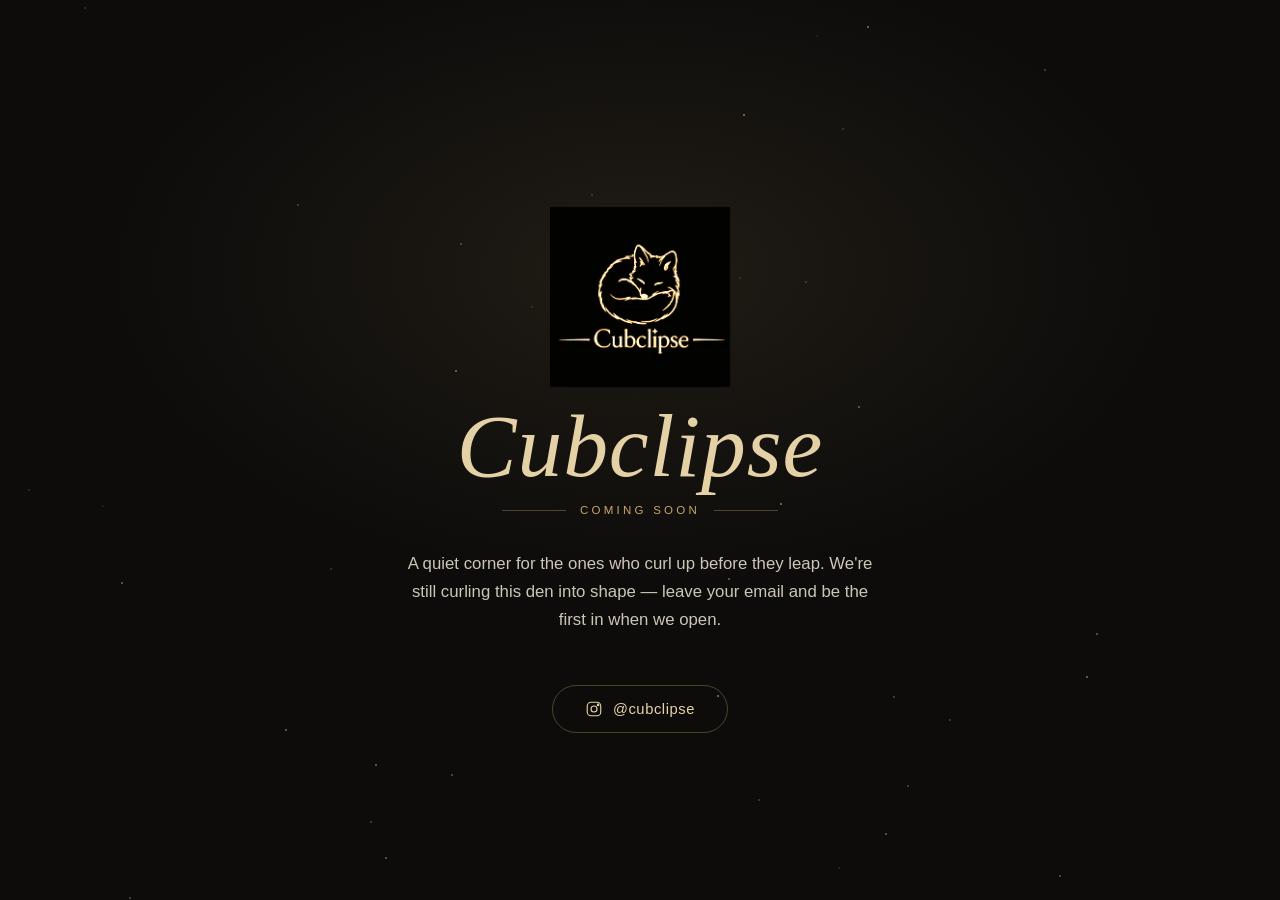
<file: index.html>
<!DOCTYPE html>
<html lang="en">
<head>
<title>Cubclipse — Est. 2026</title>
<meta charset="UTF-8">
<meta name="viewport" content="width=device-width, initial-scale=1.0">
<link rel="icon" href="assets/img/logo-black.webp">
<link rel="preconnect" href="https://fonts.googleapis.com">
<link href="https://fonts.googleapis.com/css2?family=Cormorant+Garamond:ital,wght@0,400;0,500;0,600;1,400&family=Jost:wght@300;400;500;600&display=swap" rel="stylesheet">
<link rel="stylesheet" href="assets/css/style.css">
<meta property="og:title" content="Cubclipse">
<meta property="og:description" content="A lifestyle brand for the ones who curl up before they leap.">
<meta property="og:type" content="website">

<script>
  (function (s, e, n, d, er) {
    s['Sender'] = er;
    s[er] = s[er] || function () {
      (s[er].q = s[er].q || []).push(arguments)
    }, s[er].l = 1 * new Date();
    s[er].on = function(event, callback) {
      s[er].listeners = s[er].listeners || {};
      (s[er].listeners[event] = s[er].listeners[event] || []).push(callback);
    };
    var a = e.createElement(n),
        m = e.getElementsByTagName(n)[0];
    a.async = 1;
    a.src = d;
    m.parentNode.insertBefore(a, m)
  })(window, document, 'script', 'https://cdn.sender.net/accounts_resources/universal.js', 'sender');
  sender('48e08bef6d5474')
</script>
  
</head>
<body>
<nav id="mainNav">
  <div class="nav-logo">
    <a href="index.html" style="display:flex;align-items:center;gap:10px;">
      <img src="assets/img/logo-black.webp" alt="Cubclipse">
      <span>Cubclipse</span>
    </a>
  </div>
  <div class="nav-links">
    <a href="collections/totes.html">Totes</a>
    <a href="collections/mugs.html">Mugs</a>
    <a href="collections/stickers.html">Stickers</a>
    <a href="index.html#story">Our Den</a>
  </div>
  <button class="nav-bag" id="navBag">
    <svg viewBox="0 0 24 24" fill="none" stroke="currentColor" stroke-width="1.5"><path d="M6 8h12l-1 12H7L6 8Z"/><path d="M9 8V6a3 3 0 0 1 6 0v2"/></svg>
    <span>Bag (<span id="bagCount">0</span>)</span>
  </button>
</nav>
<div id="cartOverlay"></div>
<aside id="cartDrawer">
  <div class="cart-head">
    <h3>Your Den</h3>
    <button class="cart-close" id="cartClose" aria-label="Close cart">×</button>
  </div>
  <div class="cart-items" id="cartItems"></div>
  <div class="cart-foot">
    <div class="cart-subtotal"><span>Subtotal</span><span class="amt" id="cartSubtotal">$0</span></div>
    <button class="btn btn-gold" style="width:100%; justify-content:center;" id="checkoutBtn">Checkout</button>
    <p class="cart-note">Shipping &amp; taxes calculated at checkout. Each product also links directly to its official Etsy listing for secure checkout.</p>
  </div>
</aside>
<div id="toast">Added to your den ✓</div>

<section class="hero">
  <div class="hero-stars" id="heroStars"></div>
  <div class="hero-logo-wrap">
    <img src="assets/img/logo-white.webp" alt="Cubclipse sleeping fox emblem" style="filter:invert(1) brightness(1.4) sepia(1) saturate(2) hue-rotate(-10deg);">
  </div>
  <h1 class="serif">Cubclipse</h1>
  <div class="hero-est">
    <div class="divider"><span class="rule"></span><span class="eyebrow on-dark">Est. 2026</span><span class="rule"></span></div>
  </div>
  <p class="hero-tagline">A quiet corner for the ones who curl up before they leap. Goods for slow mornings, soft hearts, and the wild still inside you.</p>
  <div class="hero-cta">
    <a href="#shop" class="btn btn-gold">Shop the Den</a>
    <a href="#story" class="btn btn-outline">Our Story</a>
  </div>
  <div class="scroll-cue"><span class="line"></span>Scroll</div>
</section>

<section class="story" id="story">
  <div class="wrap story-grid">
    <div class="story-emblem">
      <div class="story-emblem-inner">
        <img src="assets/img/logo-white.webp" alt="Sleeping fox" style="filter:invert(1) brightness(1.4) sepia(1) saturate(2) hue-rotate(-10deg);">
      </div>
    </div>
    <div class="story-content">
      <span class="eyebrow">The Name</span>
      <h2>Cub, curled into eclipse.</h2>
      <p>Every Cubclipse piece starts with the same image: a small fox, tail wrapped tight around itself, still for a moment before the world asks anything of it. That's the eclipse — not an ending, just a pause worth having.</p>
      <p>We design for people who move through loud lives but keep a den somewhere quiet. Totes for the commute, mugs for the mornings, stickers for whatever needs a little more fox in it.</p>
      <div class="story-sign">— the Cubclipse den</div>
    </div>
  </div>
</section>

<section class="collections" id="shop">
  <div class="wrap">
    <div class="collections-head">
      <span class="eyebrow">Shop By Collection</span>
      <h2>Pick your corner of the den</h2>
    </div>
    <div class="collection-tiles">
      <a class="collection-tile" href="collections/totes.html" id="tileTotes">
        <div class="tile-icon" id="tileTotesIcon"><svg viewBox="0 0 24 24" fill="none" stroke="currentColor" stroke-width="1.2"><path d="M6 8h12l-1 12H7L6 8Z"/><path d="M9 8V6a3 3 0 0 1 6 0v2"/></svg></div>
        <div class="tile-label"><h3>Tote Bags</h3><span id="tileTotesCount">In design</span></div>
      </a>
      <a class="collection-tile" href="collections/mugs.html" id="tileMugs">
        <div class="tile-icon" id="tileMugsIcon"><svg viewBox="0 0 24 24" fill="none" stroke="currentColor" stroke-width="1.2"><path d="M4 5h11v11a3 3 0 0 1-3 3H7a3 3 0 0 1-3-3V5Z"/><path d="M15 8h2a3 3 0 0 1 0 6h-2"/></svg></div>
        <div class="tile-label"><h3>Mugs</h3><span id="tileMugsCount">In design</span></div>
      </a>
      <a class="collection-tile" href="collections/stickers.html" id="tileStickers">
        <div class="tile-icon" id="tileStickersIcon"><svg viewBox="0 0 24 24" fill="none" stroke="currentColor" stroke-width="1.2"><circle cx="12" cy="12" r="8"/><path d="M9 12h6M12 9v6"/></svg></div>
        <div class="tile-label"><h3>Stickers</h3><span id="tileStickersCount">In design</span></div>
      </a>
    </div>
  </div>
</section>

<section class="follow">
  <div class="wrap">
    <span class="eyebrow on-dark">Found Us On Social?</span>
    <h2>Come curl up with us</h2>
    <p>New drops, behind-the-den looks, and the occasional fox photo dump — all on Instagram and TikTok first.</p>
    <a href="https://www.instagram.com/cubclipse/" target="_blank" rel="noopener" class="follow-handle">
      <svg width="18" height="18" viewBox="0 0 24 24" fill="none" stroke="currentColor" stroke-width="1.5"><rect x="3" y="3" width="18" height="18" rx="5"/><circle cx="12" cy="12" r="4"/><circle cx="17.5" cy="6.5" r="1"/></svg>
      @cubclipse
    </a>
  </div>
</section>   <!-- ← PŘIDAT TENTO ŘÁDEK -->

<section class="news" id="news">
  <div class="wrap news-inner">
    <span class="eyebrow">Stay In The Den</span>
    <h2>Get first look at new drops</h2>
    <p>No noise — just new pieces, restocks, and the occasional fox story, straight to your inbox.</p>
    
    <div style="display: flex; justify-content: center; width: 100%; margin-top: 24px;">
      <div class="sender-form-field" data-sender-form-id="e73ZBw" style="width: 100%; max-width: 460px;"></div>
    </div>
  </div>
</section>
<script>
  const starsWrap = document.getElementById('heroStars');
  for(let i=0;i<40;i++){
    const s = document.createElement('span');
    s.style.left = Math.random()*100+'%';
    s.style.top = Math.random()*100+'%';
    s.style.opacity = (Math.random()*0.5+0.1).toFixed(2);
    starsWrap.appendChild(s);
  }
</script>

<footer>
  <div class="wrap">
    <div class="foot-top">
      <div class="foot-logo">
        <img src="assets/img/logo-white.webp" alt="Cubclipse" style="filter:invert(1) brightness(1.4) sepia(1) saturate(2) hue-rotate(-10deg);">
        <span>Cubclipse</span>
      </div>
      <div class="foot-cols">
        <div class="foot-col">
          <h5>Shop</h5>
          <a href="collections/totes.html">Tote Bags</a>
          <a href="collections/mugs.html">Mugs</a>
          <a href="collections/stickers.html">Stickers</a>
        </div>
        <div class="foot-col">
          <h5>Brand</h5>
          <a href="index.html#story">Our Story</a>
          <a href="index.html#news">Contact</a>
        </div>
        <div class="foot-col">
          <h5>Help</h5>
          <a href="#">Shipping</a>
          <a href="#">Returns</a>
        </div>
      </div>
    </div>
    <div class="foot-bottom">
      <span>© 2026 Cubclipse. All rights reserved.</span>
      <div class="foot-social">
        <a href="https://www.instagram.com/cubclipse/" target="_blank" rel="noopener" aria-label="Instagram"><svg viewBox="0 0 24 24" fill="none" stroke="currentColor" stroke-width="1.5"><rect x="3" y="3" width="18" height="18" rx="5"/><circle cx="12" cy="12" r="4"/><circle cx="17.5" cy="6.5" r="1"/></svg></a>
        <a href="https://www.tiktok.com/@cubclipse" target="_blank" rel="noopener" aria-label="TikTok"><svg viewBox="0 0 24 24" fill="none" stroke="currentColor" stroke-width="1.5"><path d="M14 3v11.5a3.5 3.5 0 1 1-3-3.46"/><path d="M14 3a5 5 0 0 0 5 5"/></svg></a>
        <a href="https://pinterest.com/Cubclipse/" target="_blank" rel="noopener" aria-label="Pinterest"><svg viewBox="0 0 24 24" fill="none" stroke="currentColor" stroke-width="1.5"><circle cx="12" cy="12" r="9"/><path d="M9 17c1-4 1-8 2-10.5S14 5 14 7.5s-1.5 4-3.5 4"/></svg></a>
        <a href="https://www.facebook.com/profile.php?id=61591678094359" target="_blank" rel="noopener" aria-label="Facebook"><svg viewBox="0 0 24 24" fill="none" stroke="currentColor" stroke-width="1.5"><path d="M14 21v-7h2.5l.5-3H14v-2a1 1 0 0 1 1-1H17V5.5h-2.5A3.5 3.5 0 0 0 11 9v2H9v3h2v7h3Z"/></svg></a>
        <a href="https://www.youtube.com/@cubclipse" target="_blank" rel="noopener" aria-label="YouTube"><svg viewBox="0 0 24 24" fill="none" stroke="currentColor" stroke-width="1.5"><rect x="3" y="6" width="18" height="12" rx="4"/><path d="M10 9.5l6 2.5-6 2.5v-5Z"/></svg></a>
      </div>
    </div>
  </div>
</footer>
<script src="assets/js/cart.js"></script>
<script src="assets/js/catalog.js"></script>
<script>const CATALOG_ROOT = ''; renderHomeTiles('');</script>
</body>
</html>
</file>
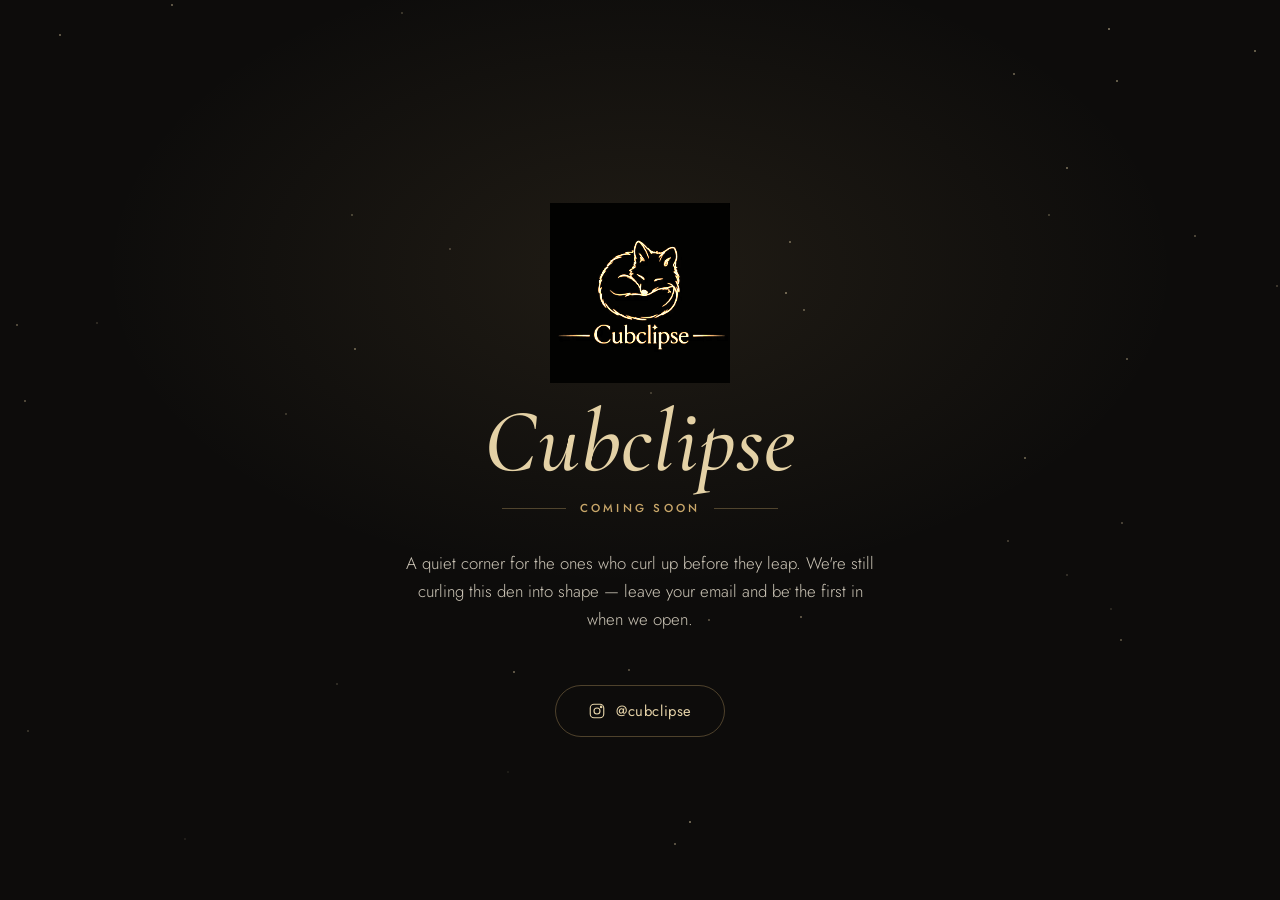
<file: coming-soon.html>
<!DOCTYPE html>
<html lang="en">
<head>
<title>Cubclipse — Coming Soon</title>
<meta charset="UTF-8">
<meta name="viewport" content="width=device-width, initial-scale=1.0">
<link rel="icon" href="assets/img/logo-black.webp">
<link rel="preconnect" href="https://fonts.googleapis.com">
<link href="https://fonts.googleapis.com/css2?family=Cormorant+Garamond:ital,wght@0,400;0,500;0,600;1,400&family=Jost:wght@300;400;500;600&display=swap" rel="stylesheet">
<link rel="stylesheet" href="assets/css/style.css">
<meta property="og:title" content="Cubclipse — Coming Soon">
<meta property="og:description" content="A lifestyle brand for the ones who curl up before they leap. Coming soon.">

<script>
  (function (s, e, n, d, er) {
    s['Sender'] = er;
    s[er] = s[er] || function () {
      (s[er].q = s[er].q || []).push(arguments)
    }, s[er].l = 1 * new Date();
    s[er].on = function(event, callback) {
      s[er].listeners = s[er].listeners || {};
      (s[er].listeners[event] = s[er].listeners[event] || []).push(callback);
    };
    var a = e.createElement(n),
        m = e.getElementsByTagName(n)[0];
    a.async = 1;
    a.src = d;
    m.parentNode.insertBefore(a, m)
  })(window, document, 'script', 'https://cdn.sender.net/accounts_resources/universal.js', 'sender');
  sender('48e08bef6d5474')
</script>

</head>
<body>

<section class="hero" style="min-height:100vh;">
  <div class="hero-stars" id="heroStars"></div>
  <div class="hero-logo-wrap">
    <img src="assets/img/logo-white.webp" alt="Cubclipse sleeping fox emblem" style="filter:invert(1) brightness(1.4) sepia(1) saturate(2) hue-rotate(-10deg);">
  </div>
  <h1 class="serif">Cubclipse</h1>
  <div class="hero-est">
    <div class="divider"><span class="rule"></span><span class="eyebrow on-dark">Coming Soon</span><span class="rule"></span></div>
  </div>
  <p class="hero-tagline">A quiet corner for the ones who curl up before they leap. We're still curling this den into shape — leave your email and be the first in when we open.</p>

  <div style="text-align: left; margin-top:34px;" class="sender-form-field" data-sender-form-id="e73ZBw"></div>

  <a href="https://www.instagram.com/cubclipse" class="follow-handle" style="margin-top:40px;" target="_blank" rel="noopener">
    <svg width="18" height="18" viewBox="0 0 24 24" fill="none" stroke="currentColor" stroke-width="1.5"><rect x="3" y="3" width="18" height="18" rx="5"/><circle cx="12" cy="12" r="4"/><circle cx="17.5" cy="6.5" r="1"/></svg>
    @cubclipse
  </a>
</section>

<script>
  const starsWrap = document.getElementById('heroStars');
  for(let i=0;i<40;i++){
    const s = document.createElement('span');
    s.style.left = Math.random()*100+'%';
    s.style.top = Math.random()*100+'%';
    s.style.opacity = (Math.random()*0.5+0.1).toFixed(2);
    starsWrap.appendChild(s);
  }
</script>

</body>
</html>
</file>
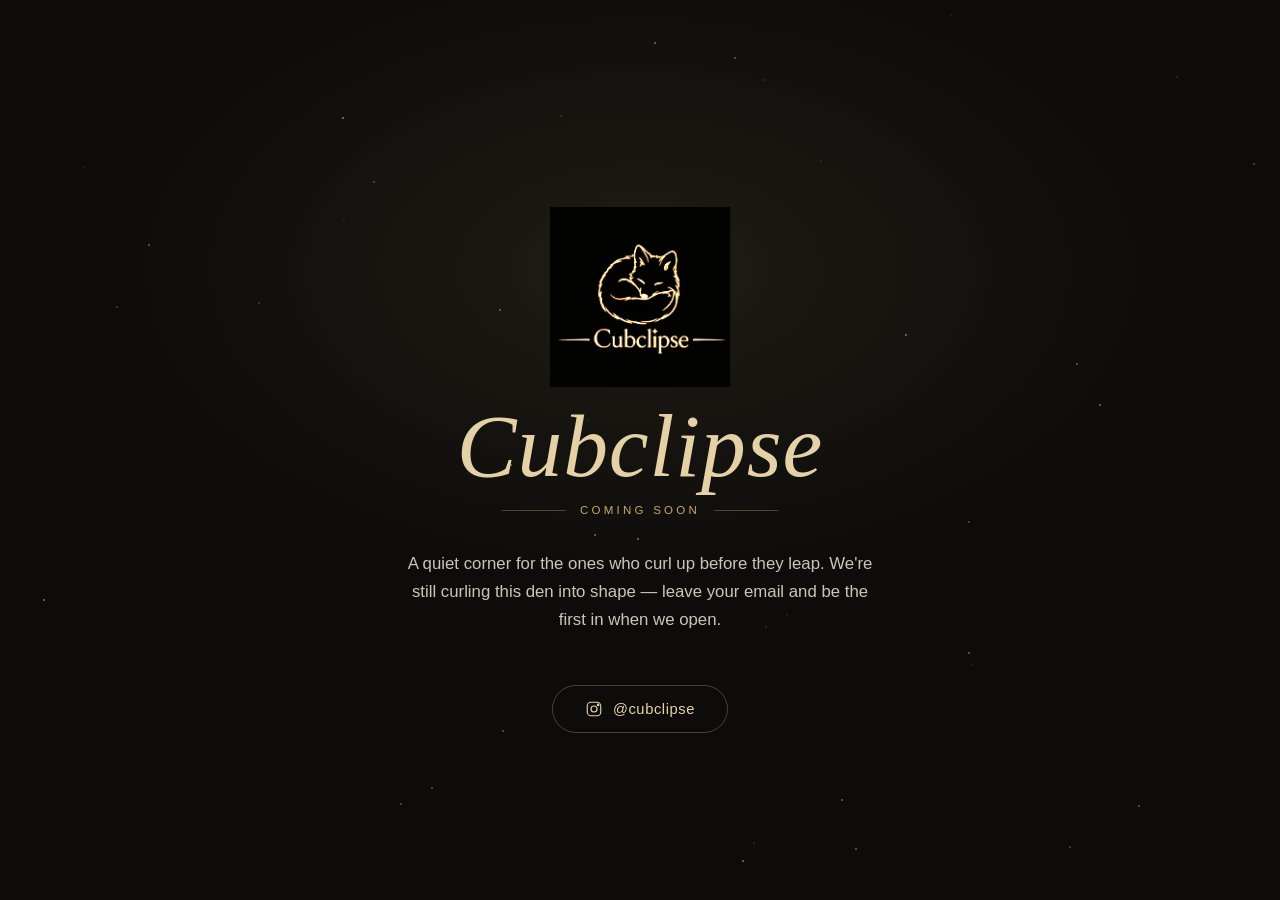
<file: product.html>
<!DOCTYPE html>
<html lang="en">
<head>
<title>Product — Cubclipse</title>
<meta charset="UTF-8">
<meta name="viewport" content="width=device-width, initial-scale=1.0">
<link rel="icon" href="assets/img/logo-black.webp">
<link rel="preconnect" href="https://fonts.googleapis.com">
<link href="https://fonts.googleapis.com/css2?family=Cormorant+Garamond:ital,wght@0,400;0,500;0,600;1,400&family=Jost:wght@300;400;500;600&display=swap" rel="stylesheet">
<link rel="stylesheet" href="assets/css/style.css">
<meta property="og:type" content="product">

<script>
  (function (s, e, n, d, er) {
    s['Sender'] = er;
    s[er] = s[er] || function () {
      (s[er].q = s[er].q || []).push(arguments)
    }, s[er].l = 1 * new Date();
    s[er].on = function(event, callback) {
      s[er].listeners = s[er].listeners || {};
      (s[er].listeners[event] = s[er].listeners[event] || []).push(callback);
    };
    var a = e.createElement(n),
        m = e.getElementsByTagName(n)[0];
    a.async = 1;
    a.src = d;
    m.parentNode.insertBefore(a, m)
  })(window, document, 'script', 'https://cdn.sender.net/accounts_resources/universal.js', 'sender');
  sender('48e08bef6d5474')
</script>

  
</head>
<body>
<nav id="mainNav">
  <div class="nav-logo">
    <a href="index.html" style="display:flex;align-items:center;gap:10px;">
      <img src="assets/img/logo-black.webp" alt="Cubclipse">
      <span>Cubclipse</span>
    </a>
  </div>
  <div class="nav-links">
    <a href="collections/totes.html">Totes</a>
    <a href="collections/mugs.html">Mugs</a>
    <a href="collections/stickers.html">Stickers</a>
    <a href="index.html#story">Our Den</a>
  </div>
  <button class="nav-bag" id="navBag">
    <svg viewBox="0 0 24 24" fill="none" stroke="currentColor" stroke-width="1.5"><path d="M6 8h12l-1 12H7L6 8Z"/><path d="M9 8V6a3 3 0 0 1 6 0v2"/></svg>
    <span>Bag (<span id="bagCount">0</span>)</span>
  </button>
</nav>
<div id="cartOverlay"></div>
<aside id="cartDrawer">
  <div class="cart-head">
    <h3>Your Den</h3>
    <button class="cart-close" id="cartClose" aria-label="Close cart">×</button>
  </div>
  <div class="cart-items" id="cartItems"></div>
  <div class="cart-foot">
    <div class="cart-subtotal"><span>Subtotal</span><span class="amt" id="cartSubtotal">$0</span></div>
    <button class="btn btn-gold" style="width:100%; justify-content:center;" id="checkoutBtn">Checkout</button>
    <p class="cart-note">Shipping &amp; taxes calculated at checkout. Each product also links directly to its official Etsy listing for secure checkout.</p>
  </div>
</aside>
<div id="toast">Added to your den ✓</div>

<section class="product" id="product">
  <div class="wrap">
    <div class="breadcrumb" style="margin-bottom:30px;">
      <a href="index.html">Home</a> / <span id="pcCategory">Products</span> / <span id="breadcrumbName">Loading…</span>
    </div>
    <div class="product-card">
      <div class="pc-media">
        <div class="pc-media-frame">
          <button class="pc-arrow prev" id="pcPrev" aria-label="Previous photo">
            <svg viewBox="0 0 24 24" fill="none" stroke="currentColor" stroke-width="2"><path d="M15 18l-6-6 6-6"/></svg>
          </button>
          <img id="productImg" src="" alt="">
          <button class="pc-arrow next" id="pcNext" aria-label="Next photo">
            <svg viewBox="0 0 24 24" fill="none" stroke="currentColor" stroke-width="2"><path d="M9 18l6-6-6-6"/></svg>
          </button>
          <div class="pc-dots" id="pcDots"></div>
        </div>
        <div class="pc-gallery" id="pcGallery"><!-- filled by catalog.js --></div>
      </div>
      <div class="pc-info" id="pcInfo">
        <span class="eyebrow on-dark" id="pcCategoryTag"></span>
        <h1 id="pcName">Loading…</h1>
        <div class="pc-price" id="pcPrice"></div>
        <p class="pc-desc" id="pcDesc"></p>

        <div class="pc-option-group">
          <div class="pc-option-label"><span>Colorway</span><span id="colorName"></span></div>
          <div class="swatches" id="pcSwatches"></div>
        </div>

        <div class="pc-row">
          <div class="qty">
            <button id="qtyMinus" aria-label="Decrease quantity">−</button>
            <span id="qtyVal">1</span>
            <button id="qtyPlus" aria-label="Increase quantity">+</button>
          </div>
          <button class="btn btn-gold add-btn" id="addBtn">
            <span class="label-default">Add to Bag</span>
            <span class="label-added">Added to Your Den ✓</span>
          </button>
        </div>

        <div class="pc-etsy-row">
          <a href="#" class="btn btn-etsy" id="etsyBtn" target="_blank" rel="noopener" style="display:none;">Shop on Etsy ↗</a>
        </div>

        <div class="pc-details">
          <div class="pc-detail-item">
            <button class="pc-detail-btn" data-target="d1"><span>Material &amp; care</span><span class="plus">+</span></button>
            <div class="pc-detail-panel" id="d1"><p id="materialText"></p></div>
          </div>
          <div class="pc-detail-item">
            <button class="pc-detail-btn" data-target="d2"><span>Dimensions</span><span class="plus">+</span></button>
            <div class="pc-detail-panel" id="d2"><p id="dimensionsText"></p></div>
          </div>
        </div>
      </div>
    </div>
  </div>
</section>

<section class="news" id="news">
  <div class="wrap news-inner">
    <span class="eyebrow">Stay In The Den</span>
    <h2>Get first look at new drops</h2>
    <p>No noise — just new pieces, restocks, and the occasional fox story, straight to your inbox.</p>
    
    <div style="display: flex; justify-content: center; width: 100%; margin-top: 24px;">
      <div class="sender-form-field" data-sender-form-id="e73ZBw" style="width: 100%; max-width: 460px;"></div>
    </div>
  </div>
</section>

<footer>
  <div class="wrap">
    <div class="foot-top">
      <div class="foot-logo">
        <img src="assets/img/logo-white.webp" alt="Cubclipse" style="filter:invert(1) brightness(1.4) sepia(1) saturate(2) hue-rotate(-10deg);">
        <span>Cubclipse</span>
      </div>
      <div class="foot-cols">
        <div class="foot-col">
          <h5>Shop</h5>
          <a href="collections/totes.html">Tote Bags</a>
          <a href="collections/mugs.html">Mugs</a>
          <a href="collections/stickers.html">Stickers</a>
        </div>
        <div class="foot-col">
          <h5>Brand</h5>
          <a href="index.html#story">Our Story</a>
          <a href="index.html#news">Contact</a>
        </div>
        <div class="foot-col">
          <h5>Help</h5>
          <a href="#">Shipping</a>
          <a href="#">Returns</a>
        </div>
      </div>
    </div>
    <div class="foot-bottom">
      <span>© 2026 Cubclipse. All rights reserved.</span>
      <div class="foot-social">
        <a href="https://www.instagram.com/cubclipse/" target="_blank" rel="noopener" aria-label="Instagram"><svg viewBox="0 0 24 24" fill="none" stroke="currentColor" stroke-width="1.5"><rect x="3" y="3" width="18" height="18" rx="5"/><circle cx="12" cy="12" r="4"/><circle cx="17.5" cy="6.5" r="1"/></svg></a>
        <a href="https://www.tiktok.com/@cubclipse" target="_blank" rel="noopener" aria-label="TikTok"><svg viewBox="0 0 24 24" fill="none" stroke="currentColor" stroke-width="1.5"><path d="M14 3v11.5a3.5 3.5 0 1 1-3-3.46"/><path d="M14 3a5 5 0 0 0 5 5"/></svg></a>
        <a href="https://pinterest.com/Cubclipse/" target="_blank" rel="noopener" aria-label="Pinterest"><svg viewBox="0 0 24 24" fill="none" stroke="currentColor" stroke-width="1.5"><circle cx="12" cy="12" r="9"/><path d="M9 17c1-4 1-8 2-10.5S14 5 14 7.5s-1.5 4-3.5 4"/></svg></a>
        <a href="https://www.facebook.com/profile.php?id=61591678094359" target="_blank" rel="noopener" aria-label="Facebook"><svg viewBox="0 0 24 24" fill="none" stroke="currentColor" stroke-width="1.5"><path d="M14 21v-7h2.5l.5-3H14v-2a1 1 0 0 1 1-1H17V5.5h-2.5A3.5 3.5 0 0 0 11 9v2H9v3h2v7h3Z"/></svg></a>
        <a href="https://www.youtube.com/@cubclipse" target="_blank" rel="noopener" aria-label="YouTube"><svg viewBox="0 0 24 24" fill="none" stroke="currentColor" stroke-width="1.5"><rect x="3" y="6" width="18" height="12" rx="4"/><path d="M10 9.5l6 2.5-6 2.5v-5Z"/></svg></a>
      </div>
    </div>
  </div>
</footer>

<script>const CATALOG_ROOT = '';</script>
<script src="assets/js/cart.js"></script>
<script src="assets/js/catalog.js"></script>
<script>renderProductDetail('');</script>
</body>
</html>
</file>
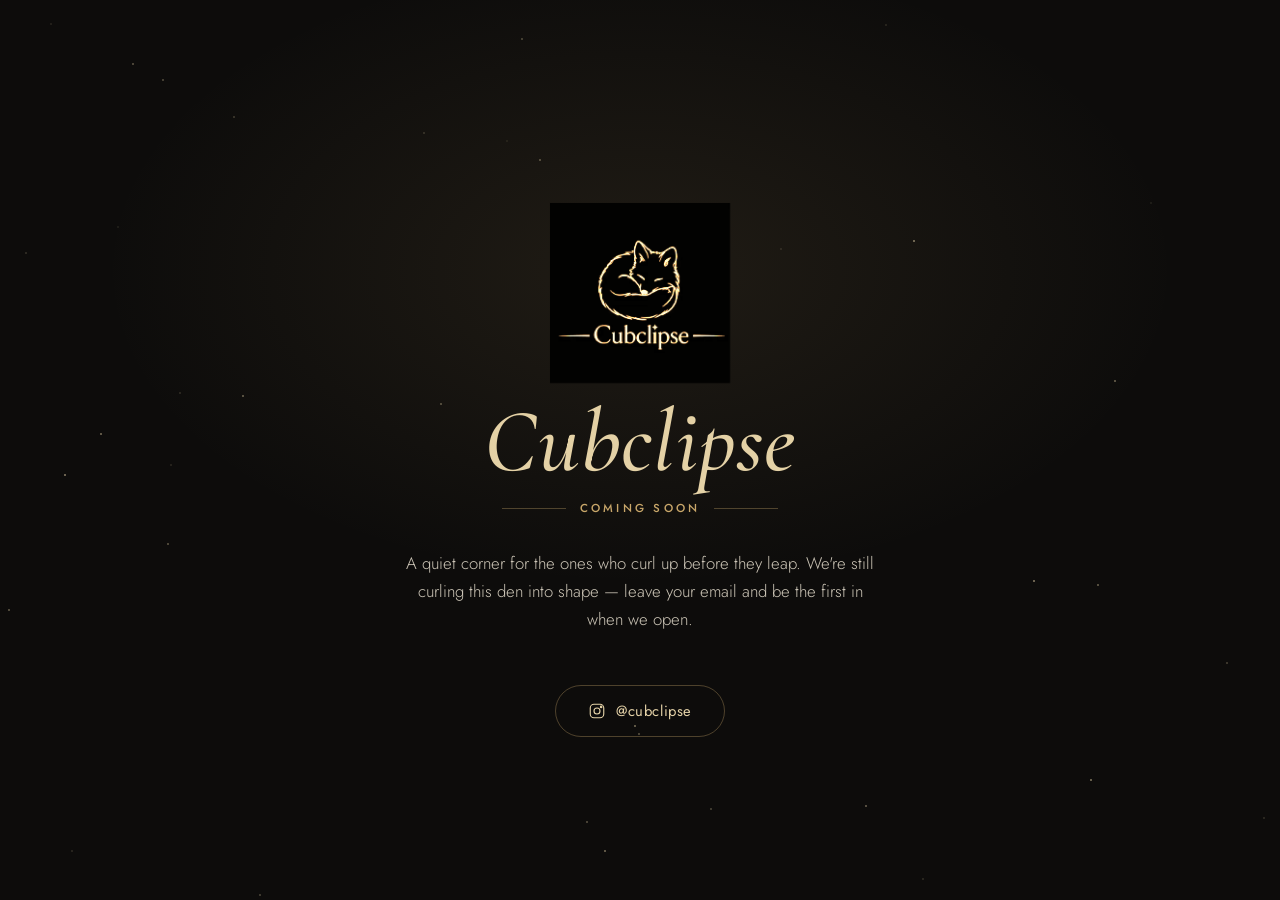
<file: collections/mugs.html>
<!DOCTYPE html>
<html lang="en">
<head>
<title>Mugs — Cubclipse</title>
<meta charset="UTF-8">
<meta name="viewport" content="width=device-width, initial-scale=1.0">
<link rel="icon" href="../assets/img/logo-black.webp">
<link rel="preconnect" href="https://fonts.googleapis.com">
<link href="https://fonts.googleapis.com/css2?family=Cormorant+Garamond:ital,wght@0,400;0,500;0,600;1,400&family=Jost:wght@300;400;500;600&display=swap" rel="stylesheet">
<link rel="stylesheet" href="../assets/css/style.css">
<meta property="og:title" content="Mugs — Cubclipse">
<meta property="og:description" content="Cubclipse mugs, coming soon.">
<meta property="og:type" content="website">

<script>
  (function (s, e, n, d, er) {
    s['Sender'] = er;
    s[er] = s[er] || function () {
      (s[er].q = s[er].q || []).push(arguments)
    }, s[er].l = 1 * new Date();
    s[er].on = function(event, callback) {
      s[er].listeners = s[er].listeners || {};
      (s[er].listeners[event] = s[er].listeners[event] || []).push(callback);
    };
    var a = e.createElement(n),
        m = e.getElementsByTagName(n)[0];
    a.async = 1;
    a.src = d;
    m.parentNode.insertBefore(a, m)
  })(window, document, 'script', 'https://cdn.sender.net/accounts_resources/universal.js', 'sender');
  sender('48e08bef6d5474')
</script>
  
</head>
<body>
<nav id="mainNav">
  <div class="nav-logo">
    <a href="../index.html" style="display:flex;align-items:center;gap:10px;">
      <img src="../assets/img/logo-black.webp" alt="Cubclipse">
      <span>Cubclipse</span>
    </a>
  </div>
  <div class="nav-links">
    <a href="../collections/totes.html">Totes</a>
    <a href="../collections/mugs.html">Mugs</a>
    <a href="../collections/stickers.html">Stickers</a>
    <a href="../index.html#story">Our Den</a>
  </div>
  <button class="nav-bag" id="navBag">
    <svg viewBox="0 0 24 24" fill="none" stroke="currentColor" stroke-width="1.5"><path d="M6 8h12l-1 12H7L6 8Z"/><path d="M9 8V6a3 3 0 0 1 6 0v2"/></svg>
    <span>Bag (<span id="bagCount">0</span>)</span>
  </button>
</nav>
<div id="cartOverlay"></div>
<aside id="cartDrawer">
  <div class="cart-head">
    <h3>Your Den</h3>
    <button class="cart-close" id="cartClose" aria-label="Close cart">×</button>
  </div>
  <div class="cart-items" id="cartItems"></div>
  <div class="cart-foot">
    <div class="cart-subtotal"><span>Subtotal</span><span class="amt" id="cartSubtotal">$0</span></div>
    <button class="btn btn-gold" style="width:100%; justify-content:center;" id="checkoutBtn">Checkout</button>
    <p class="cart-note">Shipping &amp; taxes calculated at checkout. Each product also links directly to its official Etsy listing for secure checkout.</p>
  </div>
</aside>
<div id="toast">Added to your den ✓</div>

<section class="page-hero">
  <span class="eyebrow on-dark">Mugs · Ceramic</span>
  <h1>Mugs</h1>
  <div class="breadcrumb"><a href="../index.html">Home</a> / Mugs</div>
</section>
<section class="collections">
  <div class="wrap">
    <div class="product-grid" id="collectionGrid" style="display:none;"><!-- filled by catalog.js when mugs go live --></div>
  </div>
</section>
<section class="coming-soon-block" id="comingSoonBlock">
  <div class="wrap">
    <div class="ic-big"><svg viewBox="0 0 24 24" fill="none" stroke="currentColor" stroke-width="1"><path d="M4 5h11v11a3 3 0 0 1-3 3H7a3 3 0 0 1-3-3V5Z"/><path d="M15 8h2a3 3 0 0 1 0 6h-2"/></svg></div>
    <h2>Still curling this collection into shape</h2>
    <p>We're designing our first mug run right now — same den, same fox, morning-shaped. Leave your email and we'll let you know the second they're live.</p>
    <form class="notify-form">
      <input type="email" placeholder="your@email.com" required>
      <button type="submit">Notify Me</button>
    </form>
    <div class="notify-msg">You're on the list — we'll email you the moment it drops. 🦊</div>
  </div>
</section>
<section class="news" id="news">
  <div class="wrap news-inner">
    <span class="eyebrow">Stay In The Den</span>
    <h2>Get first look at new drops</h2>
    <p>No noise — just new pieces, restocks, and the occasional fox story, straight to your inbox.</p>
    
    <div style="display: flex; justify-content: center; width: 100%; margin-top: 24px;">
      <div class="sender-form-field" data-sender-form-id="e73ZBw" style="width: 100%; max-width: 460px;"></div>
    </div>
  </div>
</section>
<footer>
  <div class="wrap">
    <div class="foot-top">
      <div class="foot-logo">
        <img src="../assets/img/logo-white.webp" alt="Cubclipse" style="filter:invert(1) brightness(1.4) sepia(1) saturate(2) hue-rotate(-10deg);">
        <span>Cubclipse</span>
      </div>
      <div class="foot-cols">
        <div class="foot-col">
          <h5>Shop</h5>
          <a href="../collections/totes.html">Tote Bags</a>
          <a href="../collections/mugs.html">Mugs</a>
          <a href="../collections/stickers.html">Stickers</a>
        </div>
        <div class="foot-col">
          <h5>Brand</h5>
          <a href="../index.html#story">Our Story</a>
          <a href="../index.html#news">Contact</a>
        </div>
        <div class="foot-col">
          <h5>Help</h5>
          <a href="#">Shipping</a>
          <a href="#">Returns</a>
        </div>
      </div>
    </div>
    <div class="foot-bottom">
      <span>© 2026 Cubclipse. All rights reserved.</span>
      <div class="foot-social">
        <a href="https://www.instagram.com/cubclipse/" target="_blank" rel="noopener" aria-label="Instagram"><svg viewBox="0 0 24 24" fill="none" stroke="currentColor" stroke-width="1.5"><rect x="3" y="3" width="18" height="18" rx="5"/><circle cx="12" cy="12" r="4"/><circle cx="17.5" cy="6.5" r="1"/></svg></a>
        <a href="https://www.tiktok.com/@cubclipse" target="_blank" rel="noopener" aria-label="TikTok"><svg viewBox="0 0 24 24" fill="none" stroke="currentColor" stroke-width="1.5"><path d="M14 3v11.5a3.5 3.5 0 1 1-3-3.46"/><path d="M14 3a5 5 0 0 0 5 5"/></svg></a>
        <a href="https://pinterest.com/Cubclipse/" target="_blank" rel="noopener" aria-label="Pinterest"><svg viewBox="0 0 24 24" fill="none" stroke="currentColor" stroke-width="1.5"><circle cx="12" cy="12" r="9"/><path d="M9 17c1-4 1-8 2-10.5S14 5 14 7.5s-1.5 4-3.5 4"/></svg></a>
        <a href="https://www.facebook.com/profile.php?id=61591678094359" target="_blank" rel="noopener" aria-label="Facebook"><svg viewBox="0 0 24 24" fill="none" stroke="currentColor" stroke-width="1.5"><path d="M14 21v-7h2.5l.5-3H14v-2a1 1 0 0 1 1-1H17V5.5h-2.5A3.5 3.5 0 0 0 11 9v2H9v3h2v7h3Z"/></svg></a>
        <a href="https://www.youtube.com/@cubclipse" target="_blank" rel="noopener" aria-label="YouTube"><svg viewBox="0 0 24 24" fill="none" stroke="currentColor" stroke-width="1.5"><rect x="3" y="6" width="18" height="12" rx="4"/><path d="M10 9.5l6 2.5-6 2.5v-5Z"/></svg></a>
      </div>
    </div>
  </div>
</footer>
<script>const CATALOG_ROOT = '../';</script>
<script src="../assets/js/cart.js"></script>
<script src="../assets/js/catalog.js"></script>
<script>renderCollectionGrid('mugs', '../');</script>
</body>
</html>
</file>
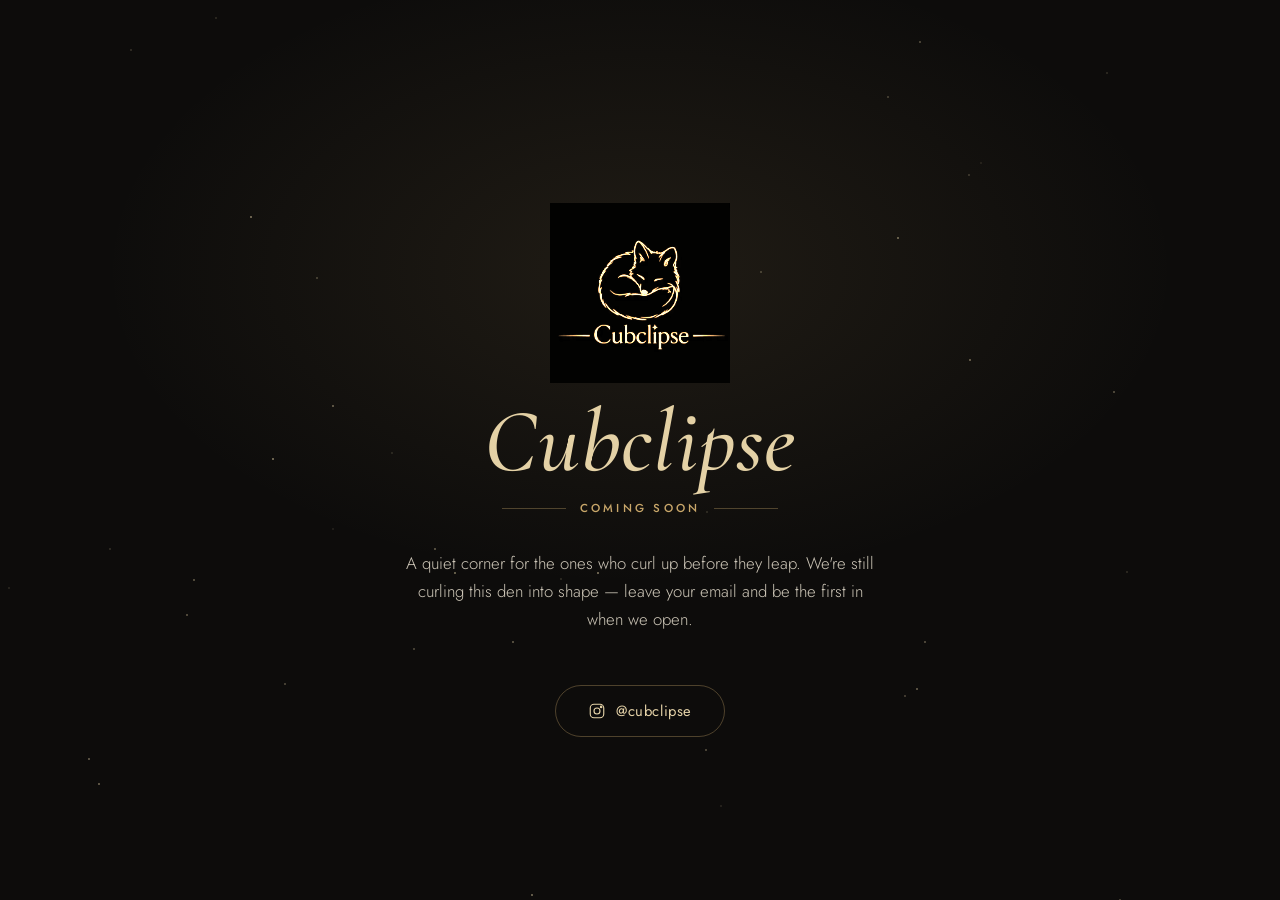
<file: collections/stickers.html>
<!DOCTYPE html>
<html lang="en">
<head>
<title>Stickers — Cubclipse</title>
<meta charset="UTF-8">
<meta name="viewport" content="width=device-width, initial-scale=1.0">
<link rel="icon" href="../assets/img/logo-black.webp">
<link rel="preconnect" href="https://fonts.googleapis.com">
<link href="https://fonts.googleapis.com/css2?family=Cormorant+Garamond:ital,wght@0,400;0,500;0,600;1,400&family=Jost:wght@300;400;500;600&display=swap" rel="stylesheet">
<link rel="stylesheet" href="../assets/css/style.css">
<meta property="og:title" content="Stickers — Cubclipse">
<meta property="og:description" content="Cubclipse stickers, coming soon.">
<meta property="og:type" content="website">

<script>
  (function (s, e, n, d, er) {
    s['Sender'] = er;
    s[er] = s[er] || function () {
      (s[er].q = s[er].q || []).push(arguments)
    }, s[er].l = 1 * new Date();
    s[er].on = function(event, callback) {
      s[er].listeners = s[er].listeners || {};
      (s[er].listeners[event] = s[er].listeners[event] || []).push(callback);
    };
    var a = e.createElement(n),
        m = e.getElementsByTagName(n)[0];
    a.async = 1;
    a.src = d;
    m.parentNode.insertBefore(a, m)
  })(window, document, 'script', 'https://cdn.sender.net/accounts_resources/universal.js', 'sender');
  sender('48e08bef6d5474')
</script>
  
</head>
<body>
<nav id="mainNav">
  <div class="nav-logo">
    <a href="../index.html" style="display:flex;align-items:center;gap:10px;">
      <img src="../assets/img/logo-black.webp" alt="Cubclipse">
      <span>Cubclipse</span>
    </a>
  </div>
  <div class="nav-links">
    <a href="../collections/totes.html">Totes</a>
    <a href="../collections/mugs.html">Mugs</a>
    <a href="../collections/stickers.html">Stickers</a>
    <a href="../index.html#story">Our Den</a>
  </div>
  <button class="nav-bag" id="navBag">
    <svg viewBox="0 0 24 24" fill="none" stroke="currentColor" stroke-width="1.5"><path d="M6 8h12l-1 12H7L6 8Z"/><path d="M9 8V6a3 3 0 0 1 6 0v2"/></svg>
    <span>Bag (<span id="bagCount">0</span>)</span>
  </button>
</nav>
<div id="cartOverlay"></div>
<aside id="cartDrawer">
  <div class="cart-head">
    <h3>Your Den</h3>
    <button class="cart-close" id="cartClose" aria-label="Close cart">×</button>
  </div>
  <div class="cart-items" id="cartItems"></div>
  <div class="cart-foot">
    <div class="cart-subtotal"><span>Subtotal</span><span class="amt" id="cartSubtotal">$0</span></div>
    <button class="btn btn-gold" style="width:100%; justify-content:center;" id="checkoutBtn">Checkout</button>
    <p class="cart-note">Shipping &amp; taxes calculated at checkout. Each product also links directly to its official Etsy listing for secure checkout.</p>
  </div>
</aside>
<div id="toast">Added to your den ✓</div>

<section class="page-hero">
  <span class="eyebrow on-dark">Stickers · Vinyl</span>
  <h1>Stickers</h1>
  <div class="breadcrumb"><a href="../index.html">Home</a> / Stickers</div>
</section>
<section class="collections">
  <div class="wrap">
    <div class="product-grid" id="collectionGrid" style="display:none;"><!-- filled by catalog.js when stickers go live --></div>
  </div>
</section>
<section class="coming-soon-block" id="comingSoonBlock">
  <div class="wrap">
    <div class="ic-big"><svg viewBox="0 0 24 24" fill="none" stroke="currentColor" stroke-width="1"><circle cx="12" cy="12" r="8"/><path d="M9 12h6M12 9v6"/></svg></div>
    <h2>Still curling this collection into shape</h2>
    <p>Small fox, big personality — stuck to your laptop, water bottle, or wherever needs a little more den in its life. Coming soon.</p>
    <form class="notify-form">
      <input type="email" placeholder="your@email.com" required>
      <button type="submit">Notify Me</button>
    </form>
    <div class="notify-msg">You're on the list — we'll email you the moment it drops. 🦊</div>
  </div>
</section>
<section class="news" id="news">
  <div class="wrap news-inner">
    <span class="eyebrow">Stay In The Den</span>
    <h2>Get first look at new drops</h2>
    <p>No noise — just new pieces, restocks, and the occasional fox story, straight to your inbox.</p>
    
    <div style="display: flex; justify-content: center; width: 100%; margin-top: 24px;">
      <div class="sender-form-field" data-sender-form-id="e73ZBw" style="width: 100%; max-width: 460px;"></div>
    </div>
  </div>
</section>
<footer>
  <div class="wrap">
    <div class="foot-top">
      <div class="foot-logo">
        <img src="../assets/img/logo-white.webp" alt="Cubclipse" style="filter:invert(1) brightness(1.4) sepia(1) saturate(2) hue-rotate(-10deg);">
        <span>Cubclipse</span>
      </div>
      <div class="foot-cols">
        <div class="foot-col">
          <h5>Shop</h5>
          <a href="../collections/totes.html">Tote Bags</a>
          <a href="../collections/mugs.html">Mugs</a>
          <a href="../collections/stickers.html">Stickers</a>
        </div>
        <div class="foot-col">
          <h5>Brand</h5>
          <a href="../index.html#story">Our Story</a>
          <a href="../index.html#news">Contact</a>
        </div>
        <div class="foot-col">
          <h5>Help</h5>
          <a href="#">Shipping</a>
          <a href="#">Returns</a>
        </div>
      </div>
    </div>
    <div class="foot-bottom">
      <span>© 2026 Cubclipse. All rights reserved.</span>
      <div class="foot-social">
        <a href="https://www.instagram.com/cubclipse/" target="_blank" rel="noopener" aria-label="Instagram"><svg viewBox="0 0 24 24" fill="none" stroke="currentColor" stroke-width="1.5"><rect x="3" y="3" width="18" height="18" rx="5"/><circle cx="12" cy="12" r="4"/><circle cx="17.5" cy="6.5" r="1"/></svg></a>
        <a href="https://www.tiktok.com/@cubclipse" target="_blank" rel="noopener" aria-label="TikTok"><svg viewBox="0 0 24 24" fill="none" stroke="currentColor" stroke-width="1.5"><path d="M14 3v11.5a3.5 3.5 0 1 1-3-3.46"/><path d="M14 3a5 5 0 0 0 5 5"/></svg></a>
        <a href="https://pinterest.com/Cubclipse/" target="_blank" rel="noopener" aria-label="Pinterest"><svg viewBox="0 0 24 24" fill="none" stroke="currentColor" stroke-width="1.5"><circle cx="12" cy="12" r="9"/><path d="M9 17c1-4 1-8 2-10.5S14 5 14 7.5s-1.5 4-3.5 4"/></svg></a>
        <a href="https://www.facebook.com/profile.php?id=61591678094359" target="_blank" rel="noopener" aria-label="Facebook"><svg viewBox="0 0 24 24" fill="none" stroke="currentColor" stroke-width="1.5"><path d="M14 21v-7h2.5l.5-3H14v-2a1 1 0 0 1 1-1H17V5.5h-2.5A3.5 3.5 0 0 0 11 9v2H9v3h2v7h3Z"/></svg></a>
        <a href="https://www.youtube.com/@cubclipse" target="_blank" rel="noopener" aria-label="YouTube"><svg viewBox="0 0 24 24" fill="none" stroke="currentColor" stroke-width="1.5"><rect x="3" y="6" width="18" height="12" rx="4"/><path d="M10 9.5l6 2.5-6 2.5v-5Z"/></svg></a>
      </div>
    </div>
  </div>
</footer>
<script>const CATALOG_ROOT = '../';</script>
<script src="../assets/js/cart.js"></script>
<script src="../assets/js/catalog.js"></script>
<script>renderCollectionGrid('stickers', '../');</script>
</body>
</html>
</file>
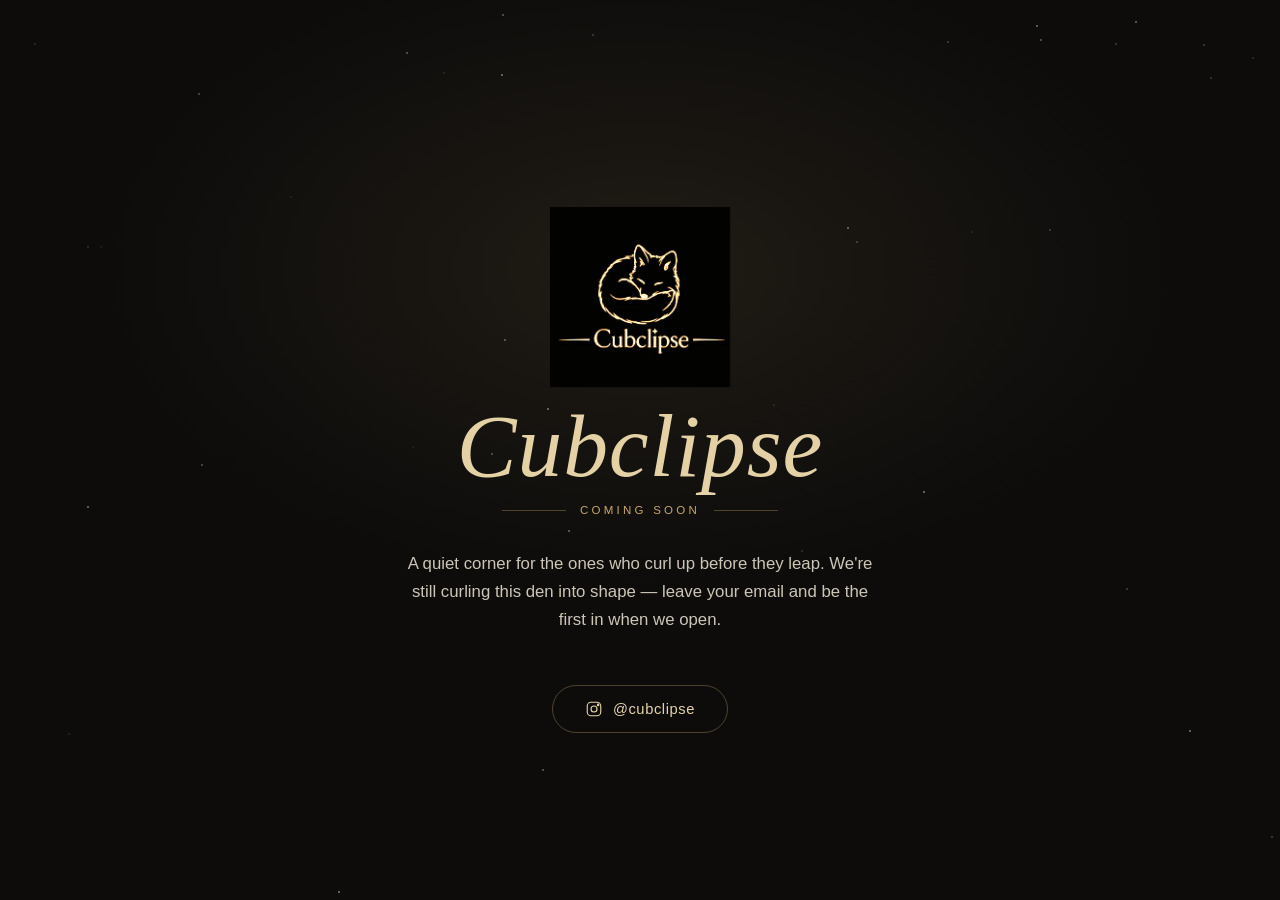
<file: collections/totes.html>
<!DOCTYPE html>
<html lang="en">
<head>
<title>Tote Bags — Cubclipse</title>
<meta charset="UTF-8">
<meta name="viewport" content="width=device-width, initial-scale=1.0">
<link rel="icon" href="../assets/img/logo-black.webp">
<link rel="preconnect" href="https://fonts.googleapis.com">
<link href="https://fonts.googleapis.com/css2?family=Cormorant+Garamond:ital,wght@0,400;0,500;0,600;1,400&family=Jost:wght@300;400;500;600&display=swap" rel="stylesheet">
<link rel="stylesheet" href="../assets/css/style.css">
<meta property="og:title" content="Tote Bags — Cubclipse">
<meta property="og:description" content="Canvas totes from the Cubclipse den.">
<meta property="og:type" content="website">

<script>
  (function (s, e, n, d, er) {
    s['Sender'] = er;
    s[er] = s[er] || function () {
      (s[er].q = s[er].q || []).push(arguments)
    }, s[er].l = 1 * new Date();
    s[er].on = function(event, callback) {
      s[er].listeners = s[er].listeners || {};
      (s[er].listeners[event] = s[er].listeners[event] || []).push(callback);
    };
    var a = e.createElement(n),
        m = e.getElementsByTagName(n)[0];
    a.async = 1;
    a.src = d;
    m.parentNode.insertBefore(a, m)
  })(window, document, 'script', 'https://cdn.sender.net/accounts_resources/universal.js', 'sender');
  sender('48e08bef6d5474')
</script>
  
</head>
<body>
<nav id="mainNav">
  <div class="nav-logo">
    <a href="../index.html" style="display:flex;align-items:center;gap:10px;">
      <img src="../assets/img/logo-black.webp" alt="Cubclipse">
      <span>Cubclipse</span>
    </a>
  </div>
  <div class="nav-links">
    <a href="../collections/totes.html">Totes</a>
    <a href="../collections/mugs.html">Mugs</a>
    <a href="../collections/stickers.html">Stickers</a>
    <a href="../index.html#story">Our Den</a>
  </div>
  <button class="nav-bag" id="navBag">
    <svg viewBox="0 0 24 24" fill="none" stroke="currentColor" stroke-width="1.5"><path d="M6 8h12l-1 12H7L6 8Z"/><path d="M9 8V6a3 3 0 0 1 6 0v2"/></svg>
    <span>Bag (<span id="bagCount">0</span>)</span>
  </button>
</nav>
<div id="cartOverlay"></div>
<aside id="cartDrawer">
  <div class="cart-head">
    <h3>Your Den</h3>
    <button class="cart-close" id="cartClose" aria-label="Close cart">×</button>
  </div>
  <div class="cart-items" id="cartItems"></div>
  <div class="cart-foot">
    <div class="cart-subtotal"><span>Subtotal</span><span class="amt" id="cartSubtotal">$0</span></div>
    <button class="btn btn-gold" style="width:100%; justify-content:center;" id="checkoutBtn">Checkout</button>
    <p class="cart-note">Shipping &amp; taxes calculated at checkout. Each product also links directly to its official Etsy listing for secure checkout.</p>
  </div>
</aside>
<div id="toast">Added to your den ✓</div>

<section class="page-hero">
  <span class="eyebrow on-dark">Bags · Canvas</span>
  <h1>Tote Bags</h1>
  <div class="breadcrumb"><a href="../index.html">Home</a> / Tote Bags</div>
</section>
<section class="collections">
  <div class="wrap">
    <div class="product-grid" id="collectionGrid"><!-- filled by catalog.js from data/products.json --></div>
    <div class="coming-soon-block" id="comingSoonBlock" style="display:none; padding-top:0;">
      <div class="ic-big"><svg viewBox="0 0 24 24" fill="none" stroke="currentColor" stroke-width="1"><rect x="4" y="5" width="16" height="16" rx="2"/><path d="M8 3v4M16 3v4M4 10h16"/></svg></div>
      <h2>Still curling this collection into shape</h2>
      <p>New tote designs are on the way. Leave your email below and we'll let you know the moment they drop.</p>
    </div>
  </div>
</section>
<section class="news" id="news">
  <div class="wrap news-inner">
    <span class="eyebrow">Stay In The Den</span>
    <h2>Get first look at new drops</h2>
    <p>No noise — just new pieces, restocks, and the occasional fox story, straight to your inbox.</p>
    
    <div style="display: flex; justify-content: center; width: 100%; margin-top: 24px;">
      <div class="sender-form-field" data-sender-form-id="e73ZBw" style="width: 100%; max-width: 460px;"></div>
    </div>
  </div>
</section>
<footer>
  <div class="wrap">
    <div class="foot-top">
      <div class="foot-logo">
        <img src="../assets/img/logo-white.webp" alt="Cubclipse" style="filter:invert(1) brightness(1.4) sepia(1) saturate(2) hue-rotate(-10deg);">
        <span>Cubclipse</span>
      </div>
      <div class="foot-cols">
        <div class="foot-col">
          <h5>Shop</h5>
          <a href="../collections/totes.html">Tote Bags</a>
          <a href="../collections/mugs.html">Mugs</a>
          <a href="../collections/stickers.html">Stickers</a>
        </div>
        <div class="foot-col">
          <h5>Brand</h5>
          <a href="../index.html#story">Our Story</a>
          <a href="../index.html#news">Contact</a>
        </div>
        <div class="foot-col">
          <h5>Help</h5>
          <a href="#">Shipping</a>
          <a href="#">Returns</a>
        </div>
      </div>
    </div>
    <div class="foot-bottom">
      <span>© 2026 Cubclipse. All rights reserved.</span>
      <div class="foot-social">
        <a href="https://www.instagram.com/cubclipse/" target="_blank" rel="noopener" aria-label="Instagram"><svg viewBox="0 0 24 24" fill="none" stroke="currentColor" stroke-width="1.5"><rect x="3" y="3" width="18" height="18" rx="5"/><circle cx="12" cy="12" r="4"/><circle cx="17.5" cy="6.5" r="1"/></svg></a>
        <a href="https://www.tiktok.com/@cubclipse" target="_blank" rel="noopener" aria-label="TikTok"><svg viewBox="0 0 24 24" fill="none" stroke="currentColor" stroke-width="1.5"><path d="M14 3v11.5a3.5 3.5 0 1 1-3-3.46"/><path d="M14 3a5 5 0 0 0 5 5"/></svg></a>
        <a href="https://pinterest.com/Cubclipse/" target="_blank" rel="noopener" aria-label="Pinterest"><svg viewBox="0 0 24 24" fill="none" stroke="currentColor" stroke-width="1.5"><circle cx="12" cy="12" r="9"/><path d="M9 17c1-4 1-8 2-10.5S14 5 14 7.5s-1.5 4-3.5 4"/></svg></a>
        <a href="https://www.facebook.com/profile.php?id=61591678094359" target="_blank" rel="noopener" aria-label="Facebook"><svg viewBox="0 0 24 24" fill="none" stroke="currentColor" stroke-width="1.5"><path d="M14 21v-7h2.5l.5-3H14v-2a1 1 0 0 1 1-1H17V5.5h-2.5A3.5 3.5 0 0 0 11 9v2H9v3h2v7h3Z"/></svg></a>
        <a href="https://www.youtube.com/@cubclipse" target="_blank" rel="noopener" aria-label="YouTube"><svg viewBox="0 0 24 24" fill="none" stroke="currentColor" stroke-width="1.5"><rect x="3" y="6" width="18" height="12" rx="4"/><path d="M10 9.5l6 2.5-6 2.5v-5Z"/></svg></a>
      </div>
    </div>
  </div>
</footer>
<script>const CATALOG_ROOT = '../';</script>
<script src="../assets/js/cart.js"></script>
<script src="../assets/js/catalog.js"></script>
<script>renderCollectionGrid('totes', '../');</script>
</body>
</html>
</file>
<file: assets/css/style.css>
:root{
  --black:#0d0c0b;
  --black-2:#161411;
  --gold:#c9a76a;
  --gold-pale:#e5d3a8;
  --gold-deep:#a9834a;
  --cream:#f6f1e6;
  --cream-2:#efe7d6;
  --ink:#211d18;
  --ink-soft:#5a5347;
  --forest:#333f2c;
  --forest-pale:#e2e6d9;
  --line-gold: rgba(201,167,106,0.35);
  --shadow: 0 20px 60px rgba(0,0,0,0.15);
  --ease: cubic-bezier(.22,1,.36,1);
}
*{box-sizing:border-box; margin:0; padding:0;}
html{scroll-behavior:smooth;}
body{
  font-family:'Jost', sans-serif;
  background:var(--cream);
  color:var(--ink);
  -webkit-font-smoothing:antialiased;
  overflow-x:hidden;
}
h1,h2,h3,.serif{font-family:'Cormorant Garamond', serif; font-weight:500; letter-spacing:0.01em;}
a{color:inherit; text-decoration:none;}
img{max-width:100%; display:block;}
.eyebrow{font-size:0.72rem; letter-spacing:0.28em; text-transform:uppercase; color:var(--gold-deep); font-weight:500;}
.eyebrow.on-dark{color:var(--gold);}
.divider{display:flex; align-items:center; gap:14px; justify-content:center;}
.divider .rule{height:1px; width:64px; background:var(--line-gold);}
.divider .rule.long{width:110px;}
.divider .mark{width:6px;height:6px;border-radius:50%;background:var(--gold);}
.wrap{max-width:1180px; margin:0 auto; padding:0 32px;}

/* NAV */
nav{
  position:fixed; top:0; left:0; right:0; z-index:100;
  display:flex; align-items:center; justify-content:space-between;
  padding:18px 40px;
  background:rgba(13,12,11,0);
  transition:background .4s var(--ease), padding .4s var(--ease), box-shadow .4s var(--ease);
}
nav.scrolled{background:rgba(13,12,11,0.92); backdrop-filter:blur(10px); padding:12px 40px; box-shadow:0 8px 30px rgba(0,0,0,0.25);}
nav.on-light{background:rgba(13,12,11,0.92); backdrop-filter:blur(10px);}
.nav-logo{display:flex; align-items:center; gap:10px;}
.nav-logo img{height:30px; width:30px;}
.nav-logo span{font-family:'Cormorant Garamond', serif; font-size:1.35rem; color:var(--gold-pale); letter-spacing:0.02em;}
.nav-links{display:flex; align-items:center; gap:38px;}
.nav-links a{color:var(--cream-2); font-size:0.85rem; letter-spacing:0.05em; position:relative; padding-bottom:4px;}
.nav-links a::after{content:''; position:absolute; left:0; bottom:0; height:1px; width:0; background:var(--gold); transition:width .3s var(--ease);}
.nav-links a:hover::after{width:100%;}
.nav-bag{
  display:flex; align-items:center; gap:8px; border:1px solid var(--line-gold);
  padding:8px 16px; border-radius:30px; color:var(--gold-pale); font-size:0.8rem; letter-spacing:0.04em;
  cursor:pointer; background:transparent; transition:border-color .3s, background .3s;
}
.nav-bag:hover{border-color:var(--gold); background:rgba(201,167,106,0.08);}
.nav-bag svg{width:16px; height:16px;}
#bagCount{color:var(--gold); font-weight:500;}

/* CART DRAWER */
#cartOverlay{position:fixed; inset:0; background:rgba(13,12,11,0.55); opacity:0; pointer-events:none; transition:opacity .35s var(--ease); z-index:300;}
#cartOverlay.show{opacity:1; pointer-events:auto;}
#cartDrawer{
  position:fixed; top:0; right:0; bottom:0; width:min(420px, 92vw);
  background:var(--black); color:var(--cream); z-index:301; display:flex; flex-direction:column;
  transform:translateX(100%); transition:transform .45s var(--ease); box-shadow:-30px 0 60px rgba(0,0,0,0.4);
}
#cartDrawer.show{transform:translateX(0);}
.cart-head{display:flex; align-items:center; justify-content:space-between; padding:26px 28px; border-bottom:1px solid rgba(255,255,255,0.1);}
.cart-head h3{font-family:'Cormorant Garamond'; font-style:italic; font-size:1.6rem; color:var(--gold-pale);}
.cart-close{background:none; border:none; color:var(--cream); font-size:1.4rem; cursor:pointer; line-height:1; width:32px; height:32px; display:flex; align-items:center; justify-content:center; border-radius:50%; transition:background .25s;}
.cart-close:hover{background:rgba(255,255,255,0.08);}
.cart-items{flex:1; overflow-y:auto; padding:10px 28px;}
.cart-empty{text-align:center; color:#8b8477; font-size:0.9rem; padding:60px 10px; font-weight:300;}
.cart-empty span{display:block; font-size:2rem; margin-bottom:14px;}
.cart-item{display:flex; gap:16px; padding:20px 0; border-bottom:1px solid rgba(255,255,255,0.08);}
.cart-item img{width:64px; height:64px; object-fit:cover; border-radius:5px; background:var(--black-2); flex-shrink:0;}
.ci-info{flex:1; min-width:0;}
.ci-info h4{font-family:'Cormorant Garamond'; font-style:italic; font-size:1.1rem; color:var(--cream);}
.ci-info .ci-color{font-size:0.76rem; color:#a49c8a; margin-top:2px;}
.ci-row{display:flex; align-items:center; justify-content:space-between; margin-top:10px;}
.ci-qty{display:flex; align-items:center; border:1px solid rgba(255,255,255,0.15); border-radius:3px;}
.ci-qty button{background:none; border:none; color:var(--gold-pale); width:26px; height:26px; cursor:pointer; font-size:0.9rem;}
.ci-qty span{width:22px; text-align:center; font-size:0.82rem;}
.ci-price{font-size:0.9rem; color:var(--gold-pale);}
.ci-remove{background:none; border:none; color:#8b8477; font-size:0.74rem; letter-spacing:0.06em; text-transform:uppercase; cursor:pointer; margin-top:8px; text-decoration:underline; text-underline-offset:3px;}
.ci-remove:hover{color:var(--cream);}
.cart-foot{padding:24px 28px 30px; border-top:1px solid rgba(255,255,255,0.1);}
.cart-subtotal{display:flex; justify-content:space-between; align-items:baseline; margin-bottom:18px; font-size:1rem;}
.cart-subtotal .amt{font-family:'Cormorant Garamond'; font-style:italic; font-size:1.5rem; color:var(--gold-pale);}
.cart-note{font-size:0.74rem; color:#8b8477; margin-top:14px; line-height:1.6; font-weight:300;}

.btn{
  display:inline-flex; align-items:center; gap:8px; padding:15px 34px; font-size:0.82rem;
  letter-spacing:0.12em; text-transform:uppercase; border-radius:2px; cursor:pointer;
  transition:transform .35s var(--ease), background .3s, box-shadow .3s, color .3s, border-color .3s;
  border:1px solid transparent; font-family:'Jost', sans-serif; font-weight:500;
}
.btn:hover{transform:translateY(-2px);}
.btn-gold{background:var(--gold); color:var(--black);}
.btn-gold:hover{background:var(--gold-pale); box-shadow:0 10px 30px rgba(201,167,106,0.25);}
.btn-outline{border-color:var(--line-gold); color:var(--gold-pale); background:transparent;}
.btn-outline:hover{border-color:var(--gold); background:rgba(201,167,106,0.08);}
.btn-ink{background:var(--ink); color:var(--cream);}
.btn-ink:hover{background:var(--black);}
.btn-etsy{background:transparent; border-color:var(--forest); color:var(--forest);}
.btn-etsy:hover{background:var(--forest); color:var(--cream);}

/* PAGE HERO (small, for collection/product pages) */
.page-hero{background:var(--black); color:var(--cream); padding:150px 0 70px; text-align:center;}
.page-hero .eyebrow{margin-bottom:14px;}
.page-hero h1{font-size:clamp(2.4rem,5vw,3.6rem); font-style:italic; color:var(--gold-pale);}
.breadcrumb{margin-top:18px; font-size:0.78rem; color:#a49c8a;}
.breadcrumb a{color:var(--gold); }
.breadcrumb a:hover{text-decoration:underline;}

/* COLLECTION GRID (homepage tiles + collection product grid) */
.collections{padding:110px 0; background:var(--cream);}
.collections-head{text-align:center; margin-bottom:60px;}
.collections-head h2{font-size:clamp(2.2rem,4vw,3rem); font-style:italic; margin-top:14px;}
.collection-tiles{display:grid; grid-template-columns:repeat(3,1fr); gap:28px;}
.collection-tile{
  position:relative; aspect-ratio:3/4; border-radius:6px; overflow:hidden; cursor:pointer;
  background:var(--black); display:flex; align-items:flex-end;
  box-shadow:var(--shadow); transition:transform .4s var(--ease);
}
.collection-tile:hover{transform:translateY(-6px);}
.collection-tile img{position:absolute; inset:0; width:100%; height:100%; object-fit:cover; opacity:0.85; transition:transform .6s var(--ease);}
.collection-tile:hover img{transform:scale(1.06);}
.collection-tile .tile-icon{position:absolute; inset:0; display:flex; align-items:center; justify-content:center; color:var(--gold); opacity:0.5;}
.collection-tile .tile-icon svg{width:64px; height:64px;}
.collection-tile::after{content:''; position:absolute; inset:0; background:linear-gradient(to top, rgba(0,0,0,0.75), transparent 55%);}
.tile-label{position:relative; z-index:2; padding:26px; color:var(--gold-pale);}
.tile-label h3{font-family:'Cormorant Garamond'; font-style:italic; font-size:1.6rem;}
.tile-label span{display:block; font-size:0.72rem; letter-spacing:0.14em; text-transform:uppercase; color:var(--cream-2); margin-top:6px;}

.product-grid{display:grid; grid-template-columns:repeat(3,1fr); gap:26px;}
.pg-card{background:var(--cream-2); border:1px solid rgba(0,0,0,0.06); border-radius:6px; overflow:hidden; transition:transform .35s var(--ease), box-shadow .35s var(--ease);}
.pg-card:hover{transform:translateY(-6px); box-shadow:0 20px 40px rgba(0,0,0,0.08);}
.pg-photo{aspect-ratio:1; background:var(--black); overflow:hidden;}
.pg-photo img{width:100%; height:100%; object-fit:cover;}
.pg-info{padding:22px;}
.pg-info .cat{font-size:0.68rem; letter-spacing:0.12em; text-transform:uppercase; color:var(--gold-deep);}
.pg-info h4{font-family:'Cormorant Garamond'; font-style:italic; font-size:1.3rem; margin-top:6px;}
.pg-info .price{margin-top:8px; font-size:0.95rem; color:var(--ink);}
.pg-info a.btn{margin-top:16px; width:100%; justify-content:center; padding:12px;}

/* COMING SOON COLLECTION PAGE */
.coming-soon-block{padding:100px 0 130px; text-align:center;}
.coming-soon-block .ic-big{width:80px; height:80px; margin:0 auto 26px; color:var(--gold-deep);}
.coming-soon-block .ic-big svg{width:100%; height:100%;}
.coming-soon-block h2{font-size:clamp(2rem,4vw,2.8rem); font-style:italic;}
.coming-soon-block p{color:var(--ink-soft); font-weight:300; margin:18px auto 34px; max-width:440px; line-height:1.75;}
.notify-form{display:flex; gap:0; border-bottom:1px solid var(--ink); max-width:400px; margin:0 auto;}
.notify-form input{flex:1; background:none; border:none; padding:14px 6px; font-family:'Jost'; font-size:0.95rem; color:var(--ink); outline:none;}
.notify-form input::placeholder{color:#9a927e;}
.notify-form button{background:none; border:none; color:var(--gold-deep); font-family:'Jost'; font-size:0.85rem; letter-spacing:0.1em; text-transform:uppercase; cursor:pointer; padding:14px 6px; transition:color .3s;}
.notify-form button:hover{color:var(--ink);}
.notify-msg{margin-top:16px; font-size:0.85rem; color:var(--forest); opacity:0; transition:opacity .3s;}
.notify-msg.show{opacity:1;}

/* PRODUCT DETAIL PAGE */
.product{padding:60px 0 130px; background:var(--black); color:var(--cream);}
.product-card{display:grid; grid-template-columns:1fr 1fr; gap:70px; align-items:flex-start;}
.pc-media-frame{position:relative; border-radius:6px; overflow:hidden; background:var(--black-2); box-shadow:0 30px 80px rgba(0,0,0,0.5); touch-action:pan-y;}
.pc-media-frame img{width:100%; display:block; transition:filter .5s var(--ease), transform .6s var(--ease);}
.pc-media-frame:hover img{transform:scale(1.03);}
.pc-badge{position:absolute; top:18px; left:18px; background:var(--gold); color:var(--black); font-size:0.66rem; letter-spacing:0.14em; text-transform:uppercase; font-weight:600; padding:6px 12px; border-radius:20px;}
.pc-arrow{
  position:absolute; top:50%; transform:translateY(-50%);
  width:42px; height:42px; border-radius:50%;
  background:rgba(13,12,11,0.55); backdrop-filter:blur(4px);
  border:1px solid rgba(255,255,255,0.2); color:var(--cream);
  display:flex; align-items:center; justify-content:center; cursor:pointer;
  transition:background .25s, border-color .25s, opacity .25s;
  z-index:5; opacity:0;
}
.pc-media-frame:hover .pc-arrow{opacity:1;}
.pc-arrow:hover{background:rgba(201,167,106,0.35); border-color:var(--gold);}
.pc-arrow svg{width:18px; height:18px;}
.pc-arrow.prev{left:14px;}
.pc-arrow.next{right:14px;}
.pc-arrow.hidden{display:none;}
.pc-dots{
  position:absolute; bottom:14px; left:50%; transform:translateX(-50%);
  display:flex; gap:6px; z-index:5;
}
.pc-dots .dot{width:6px; height:6px; border-radius:50%; background:rgba(255,255,255,0.4); transition:background .25s, transform .25s;}
.pc-dots .dot.active{background:var(--gold); transform:scale(1.3);}
@media (max-width:900px){
  .pc-arrow{opacity:1;} /* on touch devices there's no hover, so keep them visible */
}
.pc-gallery{display:flex; gap:12px; margin-top:14px;}
.pc-gallery .thumb{width:64px; height:64px; border-radius:5px; overflow:hidden; cursor:pointer; border:2px solid transparent; opacity:0.6; transition:opacity .25s, border-color .25s;}
.pc-gallery .thumb img{width:100%; height:100%; object-fit:cover;}
.pc-gallery .thumb.active{opacity:1; border-color:var(--gold);}
.pc-info .eyebrow{margin-bottom:10px;}
.pc-info h1{font-family:'Cormorant Garamond', serif; font-style:italic; font-weight:500; font-size:2.4rem; color:var(--gold-pale); line-height:1.1;}
.pc-price{margin-top:12px; font-size:1.25rem; color:var(--cream); font-weight:400;}
.pc-desc{margin-top:20px; color:#c9c3b6; font-weight:300; line-height:1.75; font-size:0.98rem; max-width:440px;}
.pc-option-group{margin-top:32px;}
.pc-option-label{font-size:0.72rem; letter-spacing:0.18em; text-transform:uppercase; color:#a49c8a; margin-bottom:12px; display:flex; justify-content:space-between;}
.pc-option-label #colorName{color:var(--gold-pale); letter-spacing:0.05em; text-transform:none; font-family:'Jost';}
.swatches{display:flex; gap:12px;}
.swatch{width:36px; height:36px; border-radius:50%; cursor:pointer; position:relative; border:2px solid rgba(255,255,255,0.15); transition:transform .25s var(--ease), border-color .25s;}
.swatch:hover{transform:translateY(-3px);}
.swatch.active{border-color:var(--gold);}
.swatch.active::after{content:''; position:absolute; inset:-6px; border:1px solid var(--gold); border-radius:50%;}
.swatch[data-color="black"]{background:#141312;}
.swatch[data-color="cream"]{background:#e7ddc7;}
.swatch[data-color="forest"]{background:#333f2c;}
.pc-row{display:flex; align-items:center; gap:26px; margin-top:34px; flex-wrap:wrap;}
.qty{display:flex; align-items:center; border:1px solid rgba(255,255,255,0.18); border-radius:3px;}
.qty button{background:none; border:none; color:var(--gold-pale); width:40px; height:44px; font-size:1.1rem; cursor:pointer; transition:background .25s;}
.qty button:hover{background:rgba(201,167,106,0.1);}
.qty span{width:36px; text-align:center; font-size:0.95rem;}
.add-btn{flex:1; min-width:200px; position:relative; overflow:hidden;}
.add-btn .label-default, .add-btn .label-added{display:flex; align-items:center; justify-content:center; gap:8px; transition:transform .35s var(--ease), opacity .3s;}
.add-btn .label-added{position:absolute; inset:0; align-items:center; justify-content:center; transform:translateY(120%); opacity:0;}
.add-btn.added .label-default{transform:translateY(-120%); opacity:0;}
.add-btn.added .label-added{transform:translateY(0); opacity:1;}
.pc-etsy-row{margin-top:16px;}
.pc-etsy-row .btn{width:100%; justify-content:center;}
.pc-details{margin-top:38px; border-top:1px solid rgba(255,255,255,0.1);}
.pc-detail-item{border-bottom:1px solid rgba(255,255,255,0.1);}
.pc-detail-btn{width:100%; background:none; border:none; color:var(--cream); display:flex; justify-content:space-between; align-items:center; padding:17px 2px; cursor:pointer; font-family:'Jost'; font-size:0.9rem; letter-spacing:0.03em;}
.pc-detail-btn .plus{color:var(--gold); font-size:1.1rem; transition:transform .3s var(--ease);}
.pc-detail-item.open .plus{transform:rotate(45deg);}
.pc-detail-panel{max-height:0; overflow:hidden; transition:max-height .4s var(--ease);}
.pc-detail-panel p{padding:0 2px 18px; color:#a49c8a; font-weight:300; font-size:0.88rem; line-height:1.7; max-width:440px;}

/* NEWSLETTER (sekce na světlém pozadí) */
.news, section.news, div.news {
  padding: 100px 0 !important;
  background: var(--cream-2) !important;
}
.news-inner { max-width: 560px; margin: 0 auto; text-align: center; }
.news .eyebrow { color: var(--gold-deep) !important; }
.news h2, .news h2 * {
  font-size: clamp(2rem, 3.6vw, 2.6rem) !important;
  font-style: italic !important;
  margin-top: 14px !important;
  color: var(--ink) !important; /* VYNUCENÁ TMAVÁ BARVA NADPISU */
}
.news p, .news p * {
  color: var(--ink-soft) !important; /* VYNUCENÁ ČITELNÁ TMAVŠÍ ŠEDÁ */
  font-weight: 300 !important;
  margin-top: 14px !important;
  font-size: 0.98rem !important;
}

/* FOOTER (shared) */
footer{background:var(--black); color:#a49c8a; padding:70px 0 30px;}
.foot-top{display:flex; justify-content:space-between; align-items:flex-start; flex-wrap:wrap; gap:40px; padding-bottom:50px; border-bottom:1px solid rgba(255,255,255,0.08);}
.foot-logo{display:flex; align-items:center; gap:12px;}
.foot-logo img{height:34px;}
.foot-logo span{font-family:'Cormorant Garamond'; font-style:italic; font-size:1.5rem; color:var(--gold-pale);}
.foot-cols{display:flex; gap:80px; flex-wrap:wrap;}
.foot-col h5{font-size:0.7rem; letter-spacing:0.16em; text-transform:uppercase; color:var(--gold); margin-bottom:16px; font-weight:500;}
.foot-col a{display:block; font-size:0.88rem; color:#a49c8a; margin-bottom:10px; transition:color .25s;}
.foot-col a:hover{color:var(--cream);}
.foot-bottom{display:flex; justify-content:space-between; align-items:center; padding-top:26px; flex-wrap:wrap; gap:14px; font-size:0.78rem;}
.foot-social{display:flex; gap:16px; flex-wrap:wrap;}
.foot-social a{width:34px; height:34px; border:1px solid rgba(255,255,255,0.15); border-radius:50%; display:flex; align-items:center; justify-content:center; transition:border-color .3s, color .3s;}
.foot-social a:hover{border-color:var(--gold); color:var(--gold);}
.foot-social svg{width:15px; height:15px;}

/* TOAST */
#toast{
  position:fixed; bottom:30px; left:50%; transform:translateX(-50%) translateY(30px);
  background:var(--black); color:var(--gold-pale); border:1px solid var(--line-gold);
  padding:14px 26px; border-radius:30px; font-size:0.88rem; letter-spacing:0.03em;
  display:flex; align-items:center; gap:10px; opacity:0; pointer-events:none;
  transition:transform .4s var(--ease), opacity .4s; z-index:200;
}
#toast.show{opacity:1; transform:translateX(-50%) translateY(0);}

/* HERO (homepage only) */
.hero{position:relative; min-height:100vh; background:var(--black); display:flex; flex-direction:column; align-items:center; justify-content:center; text-align:center; overflow:hidden; padding:140px 24px 100px;}
.hero::before{content:''; position:absolute; inset:0; background:radial-gradient(ellipse 60% 50% at 50% 30%, rgba(201,167,106,0.10), transparent 70%); pointer-events:none;}
.hero-stars{position:absolute; inset:0; pointer-events:none;}
.hero-stars span{position:absolute; width:2px; height:2px; background:var(--gold-pale); border-radius:50%; opacity:0.5;}
.hero-logo-wrap{position:relative; width:min(180px, 40vw); margin:0 auto 8px; animation:breathe 6s ease-in-out infinite;}
@keyframes breathe{0%,100%{transform:scale(1);} 50%{transform:scale(1.035);}}
.hero-logo-wrap img{width:100%;}
.hero h1.serif{color:var(--gold-pale); font-size:clamp(3rem, 9vw, 5.6rem); font-style:italic; margin-top:6px; line-height:1;}
.hero-est{margin-top:14px;}
.hero-tagline{margin-top:34px; max-width:480px; color:var(--cream-2); font-size:1.05rem; font-weight:300; line-height:1.65; opacity:0.85;}
.hero-cta{margin-top:42px; display:flex; gap:18px; flex-wrap:wrap; justify-content:center;}
.scroll-cue{position:absolute; bottom:36px; left:50%; transform:translateX(-50%); color:var(--gold); opacity:0.6; font-size:0.68rem; letter-spacing:0.3em; text-transform:uppercase; display:flex; flex-direction:column; align-items:center; gap:10px;}
.scroll-cue .line{width:1px; height:34px; background:linear-gradient(var(--gold), transparent); animation:scrolldrop 2.2s ease-in-out infinite;}
@keyframes scrolldrop{0%{opacity:0;transform:translateY(-6px);}50%{opacity:1;}100%{opacity:0;transform:translateY(10px);}}

.story{padding:130px 0 110px; background:var(--cream);}
.story-grid{display:grid; grid-template-columns:0.9fr 1.1fr; gap:80px; align-items:center;}
.story-emblem{display:flex; align-items:center; justify-content:center;}
.story-emblem-inner{position:relative; width:100%; max-width:340px; aspect-ratio:1; border-radius:50%; background:var(--black); display:flex; align-items:center; justify-content:center; box-shadow:var(--shadow);}
.story-emblem-inner img{width:64%;}
.story-emblem-inner::after{content:''; position:absolute; inset:-14px; border:1px solid var(--line-gold); border-radius:50%;}
.story h2{font-size:clamp(2.2rem, 4vw, 3.1rem); font-style:italic; color:var(--ink); line-height:1.15; margin:14px 0 26px;}
.story p{color:var(--ink-soft); font-weight:300; line-height:1.85; font-size:1.02rem; max-width:520px;}
.story p + p{margin-top:18px;}
.story-sign{margin-top:34px; font-family:'Cormorant Garamond', serif; font-style:italic; color:var(--gold-deep); font-size:1.1rem;}

/* INSTAGRAM / FOLLOW SECTION */
.follow{
  padding:100px 0 110px !important;
  background:var(--black) !important;
  text-align:center !important;
  color:var(--cream) !important;
}
.follow .eyebrow{color:var(--gold) !important;}
.follow h2{
  font-size:clamp(2rem,3.6vw,2.6rem) !important;
  font-style:italic !important;
  color:var(--gold-pale) !important;
  margin-top:14px !important;
}
.follow p{
  color:var(--cream-2) !important;
  font-weight:300 !important;
  margin:16px auto 32px !important;
  max-width:480px !important;
  font-size:0.98rem !important;
  line-height:1.65 !important;
  opacity:0.9 !important;
}
.follow-handle{
  display:inline-flex !important;
  align-items:center !important;
  gap:10px !important;
  border:1px solid var(--line-gold) !important;
  padding:14px 32px !important;
  border-radius:30px !important;
  color:var(--gold-pale) !important;
  font-size:0.92rem !important;
  letter-spacing:0.04em !important;
  text-decoration:none !important;
  transition:border-color .3s, background .3s, transform .3s !important;
  margin-top:18px !important;
}
.follow-handle:hover{
  border-color:var(--gold) !important;
  background:rgba(201,167,106,0.12) !important;
  transform:translateY(-2px) !important;
}

@media (max-width: 900px){
  .story-grid{grid-template-columns:1fr; gap:50px;}
  .product-card{grid-template-columns:1fr; gap:44px;}
  .collection-tiles{grid-template-columns:1fr;}
  .product-grid{grid-template-columns:repeat(2,1fr);}
  .nav-links{display:none;}
  .foot-top{flex-direction:column;}
}
@media (prefers-reduced-motion: reduce){ *{animation:none !important; transition:none !important;} }
</file>
